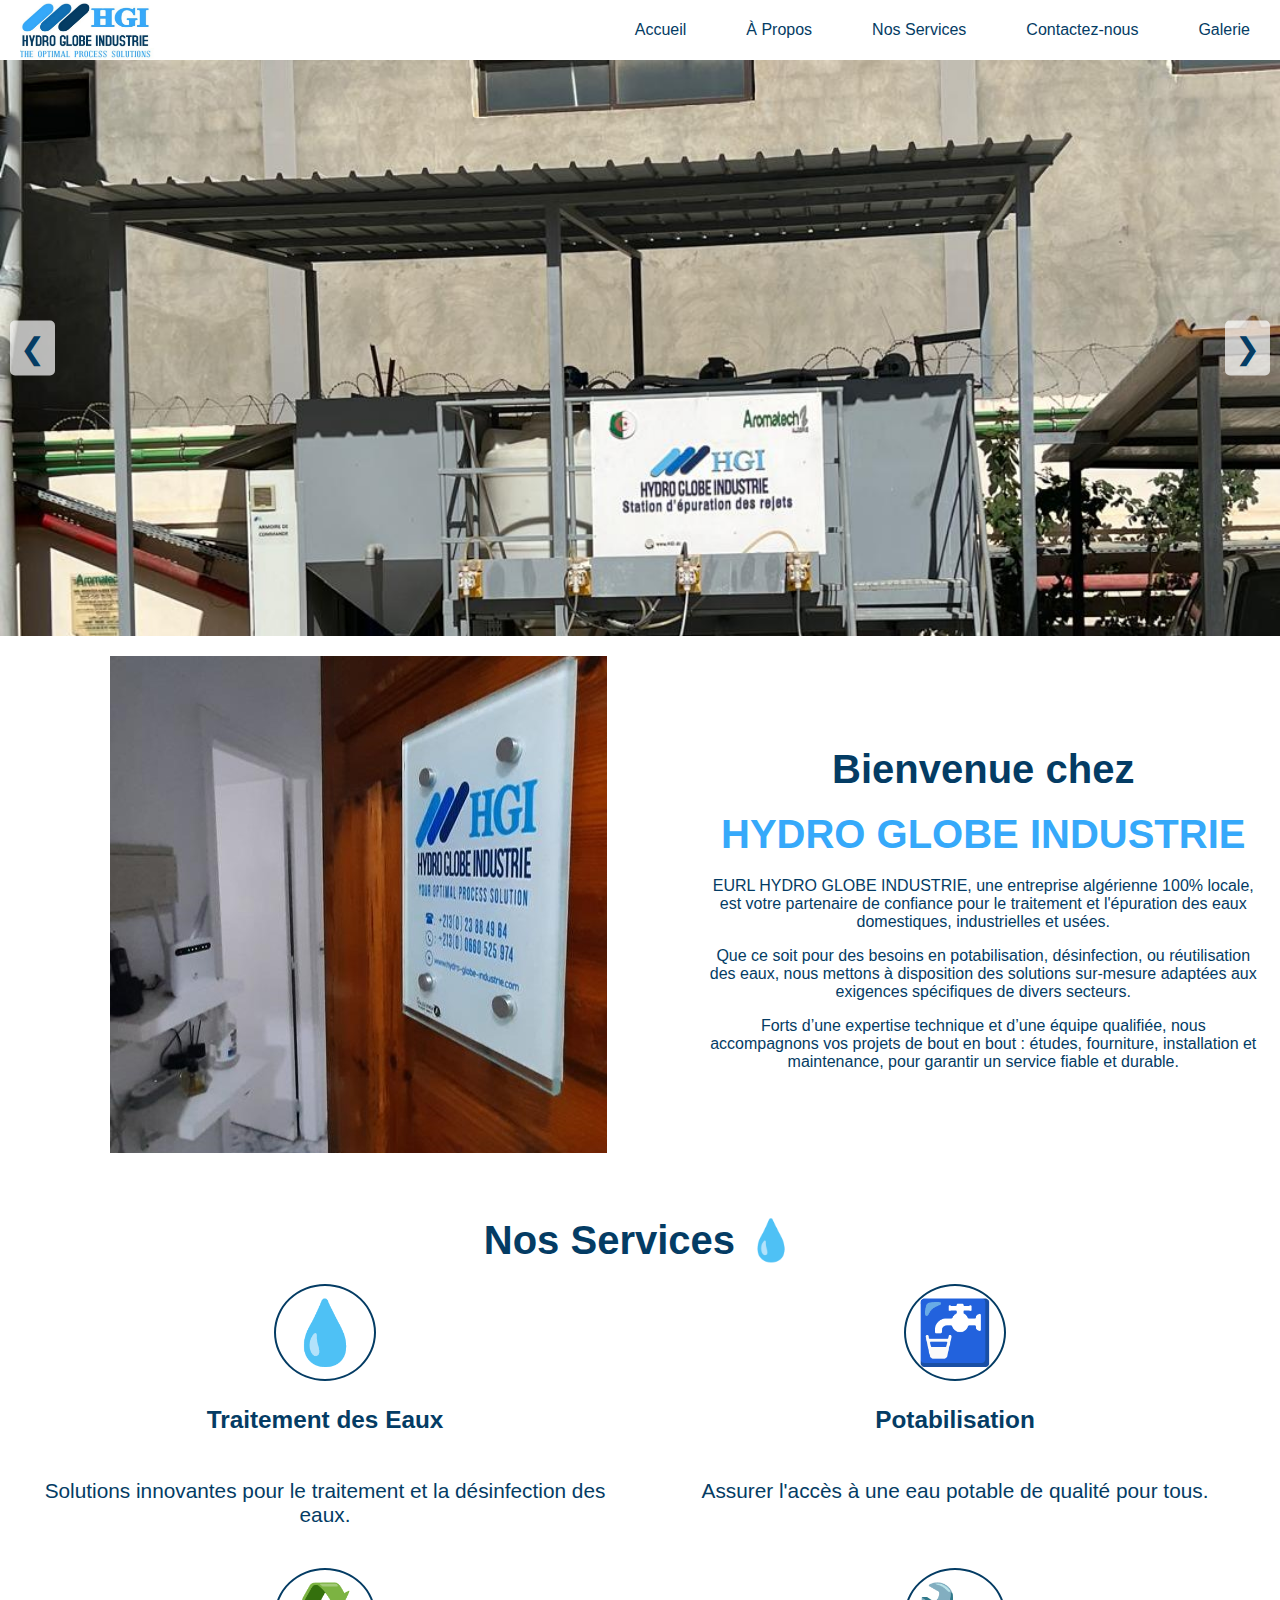
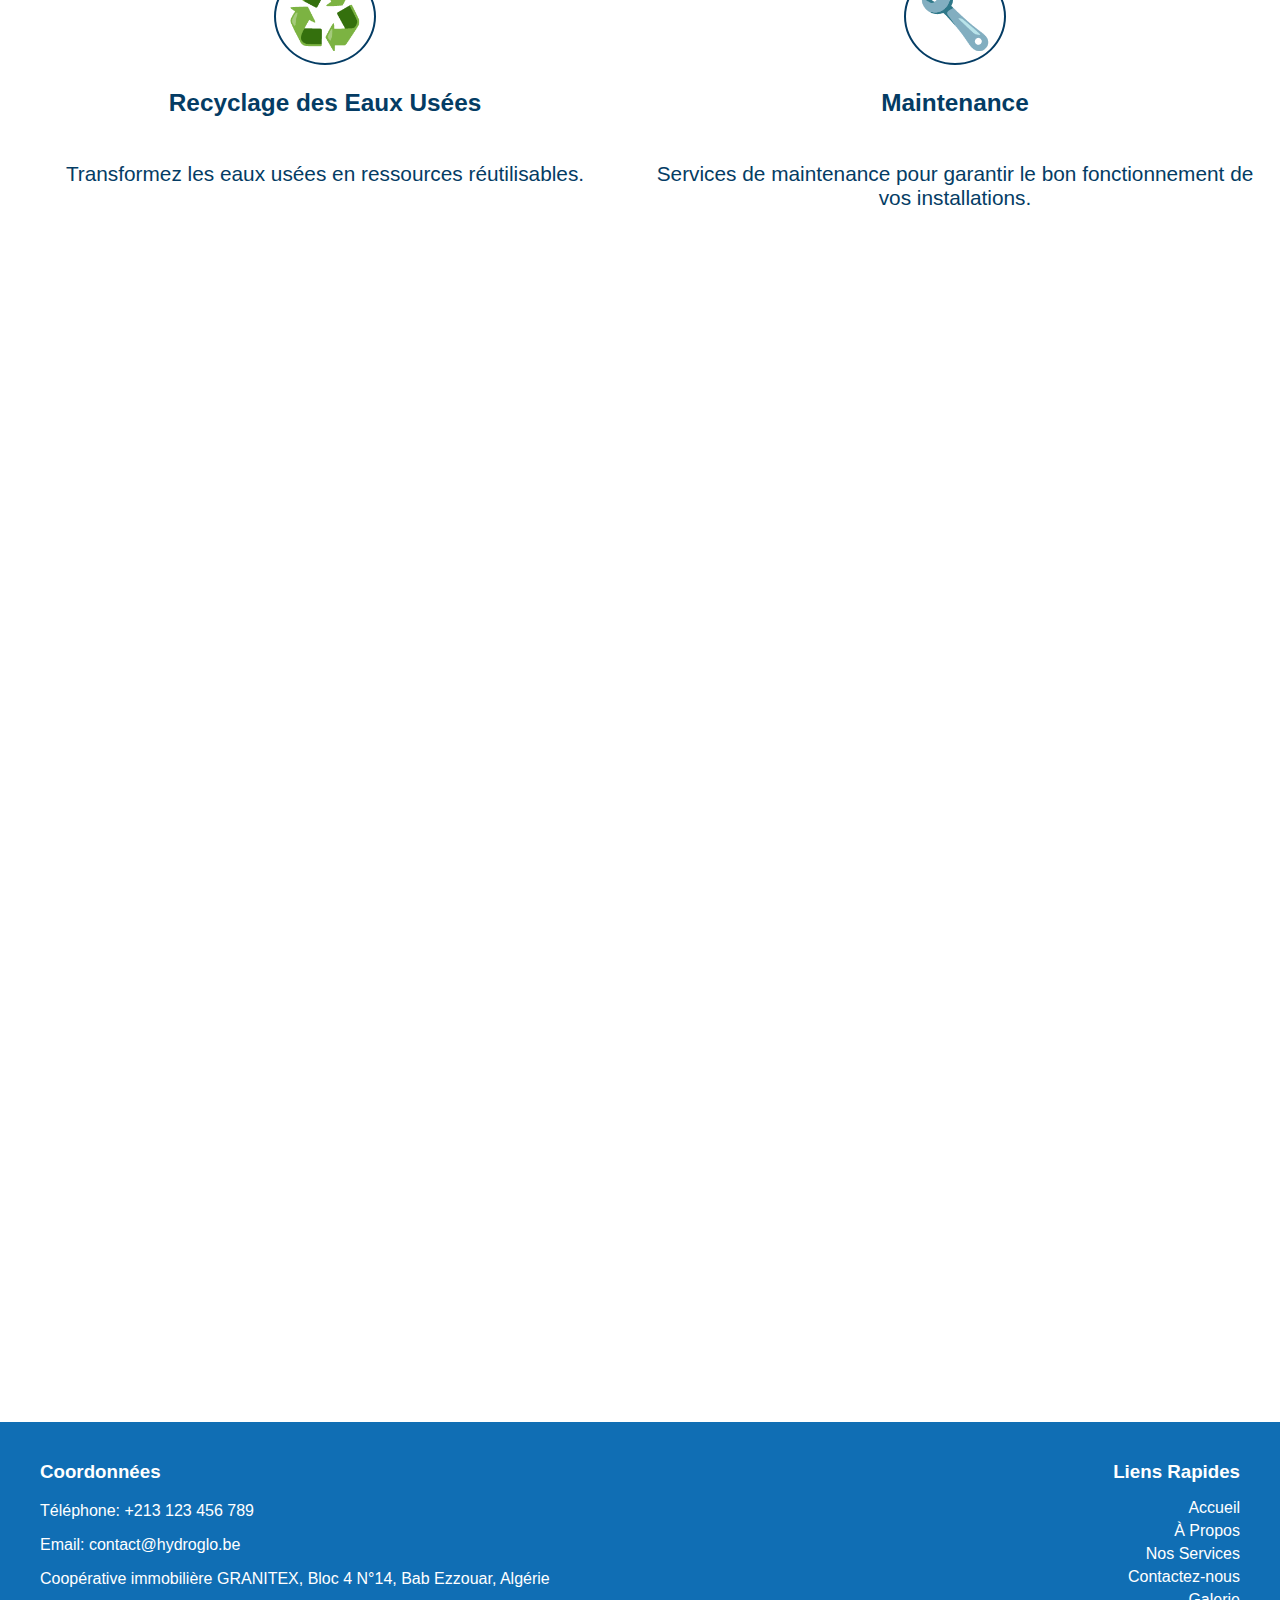
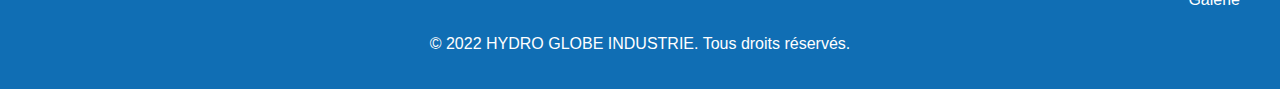
<file: index.html>
<!DOCTYPE html>
<html lang="fr">
  <head>
    <meta charset="UTF-8" />
    <meta name="viewport" content="width=device-width, initial-scale=1.0" />
    <link rel="stylesheet" href="css/styles.css" />
    <title>HYDRO GLOBE INDUSTRIE</title>
  </head>
  <body>
    <header>
      <img src="Assets/logo.png" alt="Logo" style="margin-left: 20px" />
      <!-- Navigation -->
      <nav>
        <div class="burger" id="burger-button">☰</div>
        <ul class="nav-links" id="nav-links">
          <li><a href="index.html">Accueil</a></li>
          <li><a href="aboutme.html">À Propos</a></li>
          <li><a href="services.html">Nos Services</a></li>
          <li><a href="contact.html">Contactez-nous</a></li>
          <li><a href="gallery.html">Galerie</a></li>
        </ul>
      </nav>
    </header>
    <main>
      <section class="slider">
        <div class="slider-container" id="slider-container">
          <!-- Images will be loaded here by JavaScript -->
        </div>
        <button class="slider-arrow left-arrow" onclick="prevSlide()">
          &#10094;
        </button>
        <button class="slider-arrow right-arrow" onclick="nextSlide()">
          &#10095;
        </button>
      </section>

      <section class="description">
        <div class="full">
          <div class="left">
            <img src="Assets/photo_18.jpg" alt="">
          </div>
          
          <div class="right">
            <h2>Bienvenue chez</h2>
        <h2 style="color: #36a9fa">HYDRO GLOBE INDUSTRIE</h2>
            <p>
              EURL HYDRO GLOBE INDUSTRIE, une entreprise algérienne 100% locale, est
              votre partenaire de confiance pour le traitement et l'épuration des
              eaux domestiques, industrielles et usées. 
            </p>
            <p>Que ce soit pour des besoins
                en potabilisation, désinfection, ou réutilisation des eaux, nous
                mettons à disposition des solutions sur-mesure adaptées aux exigences
                spécifiques de divers secteurs. </p>
            <p>Forts d’une
                expertise technique et d’une équipe qualifiée, nous accompagnons vos
                projets de bout en bout : études, fourniture, installation et
                maintenance, pour garantir un service fiable et durable.</p>
          </div>
        </div>
      </section>

      <section class="services">
        <h2 style="text-align: center">Nos Services <span>💧</span></h2>
        <div class="service-grid">
          <div class="service-item">
            <span class="emoji">💧</span>
            <h3>Traitement des Eaux</h3>
            <p>
              Solutions innovantes pour le traitement et la désinfection des
              eaux.
            </p>
          </div>
          <div class="service-item">
            <span class="emoji">🚰</span>
            <h3>Potabilisation</h3>
            <p>Assurer l'accès à une eau potable de qualité pour tous.</p>
          </div>
          <div class="service-item">
            <span class="emoji">♻️</span>
            <h3>Recyclage des Eaux Usées</h3>
            <p>Transformez les eaux usées en ressources réutilisables.</p>
          </div>
          <div class="service-item">
            <span class="emoji">🔧</span>
            <h3>Maintenance</h3>
            <p>
              Services de maintenance pour garantir le bon fonctionnement de vos
              installations.
            </p>
          </div>
        </div>
      </section>

      <section class="contact">
        
        <h2 class="button">Demandez un devis</h2>
        <p style="font-size: 1.2em">
          Si vous êtes intéressé par l'un de nos services, n'hésitez pas à nous
          contacter. Notre équipe se rendra sur place pour discuter de vos
          besoins spécifiques et procéder à une conception personnalisée. Suite
          à cette visite, nous vous fournirons un devis détaillé, adapté à vos
          exigences.
        </p>
        <img src="Assets/dev.jpg" alt="Devis" class="devis-image" />
      </section>

      <section class="location">
        <h2>Notre Emplacement</h2>
        <p>
          Coopérative immobilière GRANITEX, Bloc 4 N°14, Bab Ezzouar, Algérie
        </p>
        <div class="map-container">
          <iframe
            width="100%"
            height="450"
            style="border: 0"
            loading="lazy"
            allowfullscreen
            src="https://www.google.com/maps/embed/v1/place?q=HYDRO%20GLOBE%20INDUSTRIE&key=AIzaSyAbDeQHJWNmG23iouHiiYUZeGxqv3pkgvo"
          >
          </iframe>
        </div>
      </section>
    </main>
    <footer>
      <div class="footer-content">
        <div class="footer-left">
          <h3>Coordonnées</h3>
          <p>Téléphone: +213 123 456 789</p>
          <p>Email: contact@hydroglo.be</p>
          <p>
            Coopérative immobilière GRANITEX, Bloc 4 N°14, Bab Ezzouar, Algérie
          </p>
        </div>
        <div class="footer-links">
          <h3>Liens Rapides</h3>
          <ul>
            <li><a href="index.html">Accueil</a></li>
            <li><a href="aboutme.html">À Propos</a></li>
            <li><a href="services.html">Nos Services</a></li>
            <li><a href="contact.html">Contactez-nous</a></li>
            <li><a href="gallery.html">Galerie</a></li>
          </ul>
        </div>
      </div>
      <p class="footer-copyright">
        &copy; 2022 HYDRO GLOBE INDUSTRIE. Tous droits réservés.
      </p>
    </footer>
    <script src="js/scripts.js"></script>
  </body>
</html>
</file>
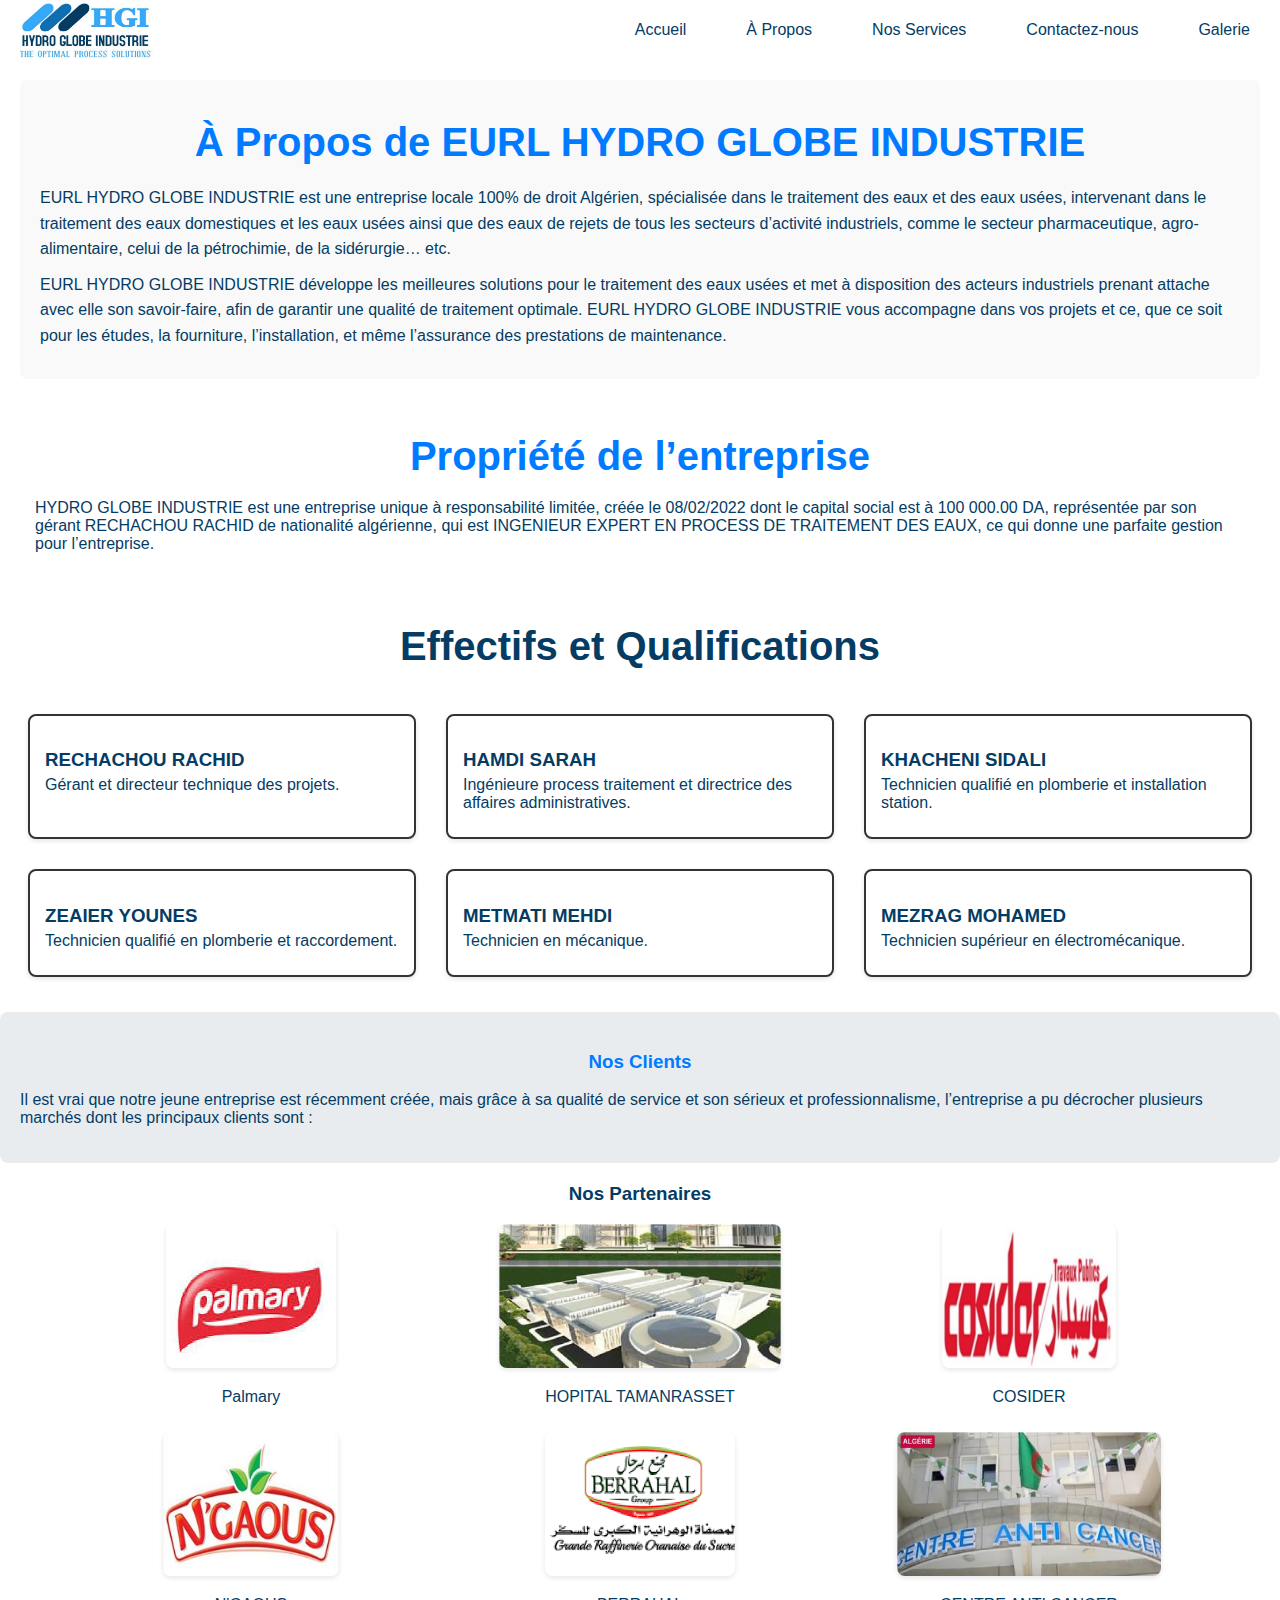
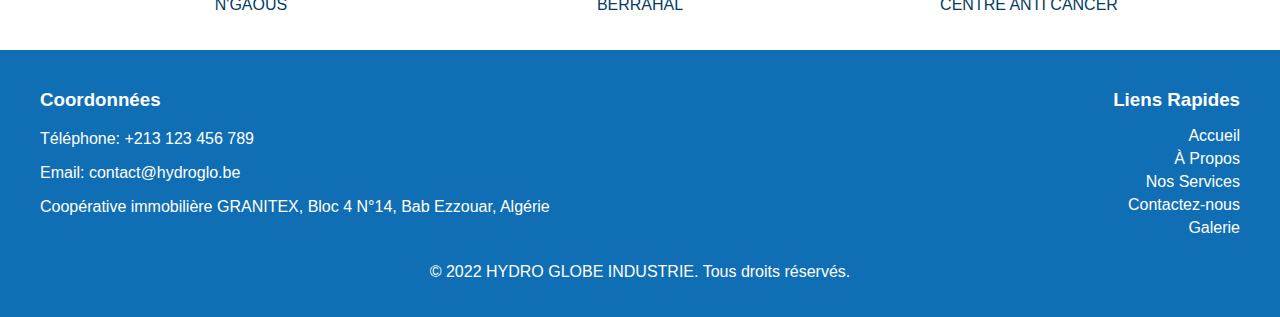
<file: aboutme.html>
<!DOCTYPE html>
<html lang="fr">
  <head>
    <meta charset="UTF-8" />
    <meta name="viewport" content="width=device-width, initial-scale=1.0" />
    <link rel="stylesheet" href="css/styles.css" />
    <link rel="stylesheet" href="css/aboutme.css" />
    <title>À Propos de Nous - HYDRO GLOBE INDUSTRIE</title>
  </head>
  <body>
    <header>
      <img src="Assets/logo.png" alt="Logo" style="margin-left: 20px" />
      <!-- Navigation -->
      <nav>
        <div class="burger" id="burger-button">☰</div>
        <ul class="nav-links" id="nav-links">
          <li><a href="index.html">Accueil</a></li>
          <li><a href="aboutme.html">À Propos</a></li>
          <li><a href="services.html">Nos Services</a></li>
          <li><a href="contact.html">Contactez-nous</a></li>
          <li><a href="gallery.html">Galerie</a></li>
        </ul>
      </nav>
    </header>
    <main>
      <section class="about">
        <h2>À Propos de EURL HYDRO GLOBE INDUSTRIE</h2>
        <p>
          EURL HYDRO GLOBE INDUSTRIE est une entreprise locale 100% de droit Algérien, spécialisée dans le traitement des eaux et des eaux usées, intervenant dans le traitement des eaux domestiques et les eaux usées ainsi que des eaux de rejets de tous les secteurs d’activité industriels, comme le secteur pharmaceutique, agro-alimentaire, celui de la pétrochimie, de la sidérurgie… etc.
        </p>
        <p>
          EURL HYDRO GLOBE INDUSTRIE développe les meilleures solutions pour le traitement des eaux usées et met à disposition des acteurs industriels prenant attache avec elle son savoir-faire, afin de garantir une qualité de traitement optimale. EURL HYDRO GLOBE INDUSTRIE vous accompagne dans vos projets et ce, que ce soit pour les études, la fourniture, l’installation, et même l’assurance des prestations de maintenance.
        </p>
      </section>

      <section class="property">
        <h2 style="text-align: center; color: #007bff;">Propriété de l’entreprise</h2>
        <p>
          HYDRO GLOBE INDUSTRIE est une entreprise unique à responsabilité limitée, créée le 08/02/2022 dont le capital social est à 100 000.00 DA, représentée par son gérant RECHACHOU RACHID de nationalité algérienne, qui est INGENIEUR EXPERT EN PROCESS DE TRAITEMENT DES EAUX, ce qui donne une parfaite gestion pour l’entreprise.
        </p>
      </section>

      <section class="team">
        <h2 style="text-align: center;">Effectifs et Qualifications</h2>
        <div class="team-members">
            <div class="team-member">
                <h3>RECHACHOU RACHID</h3>
                <p>Gérant et directeur technique des projets.</p>
            </div>
            <div class="team-member">
                <h3>HAMDI SARAH</h3>
                <p>Ingénieure process traitement et directrice des affaires administratives.</p>
            </div>
            <div class="team-member">
                <h3>KHACHENI SIDALI</h3>
                <p>Technicien qualifié en plomberie et installation station.</p>
            </div>
            <div class="team-member">
                <h3>ZEAIER YOUNES</h3>
                <p>Technicien qualifié en plomberie et raccordement.</p>
            </div>
            <div class="team-member">
                <h3>METMATI MEHDI</h3>
                <p>Technicien en mécanique.</p>
            </div>
            <div class="team-member">
                <h3>MEZRAG MOHAMED</h3>
                <p>Technicien supérieur en électromécanique.</p>
            </div>
        </div>
      </section>

      <section class="clients">
        <h3>Nos Clients</h3>
        <p>
          Il est vrai que notre jeune entreprise est récemment créée, mais grâce à sa qualité de service et son sérieux et professionnalisme, l’entreprise a pu décrocher plusieurs marchés dont les principaux clients sont :
        </p>
      </section>

      <section class="partners">
        <h3 style="text-align: center;">Nos Partenaires</h3>
        <div class="partner-images">
            <div class="partner-item">
                <img src="Assets/Partner (1).jpg" alt="Partner 1" />
                <p>Palmary</p>
            </div>
            <div class="partner-item">
                <img src="Assets/Partner (2).jpg" alt="Partner 2" />
                <p>HOPITAL TAMANRASSET</p>
            </div>
            <div class="partner-item">
                <img src="Assets/Partner (3).jpg" alt="Partner 3" />
                <p>COSIDER</p>
            </div>
            <div class="partner-item">
                <img src="Assets/Partner (4).jpg" alt="Partner 4" />
                <p>N'GAOUS</p>
            </div>
            <div class="partner-item">
                <img src="Assets/Partner (5).jpg" alt="Partner 5" />
                <p>BERRAHAL</p>
            </div>
            <div class="partner-item">
                <img src="Assets/Partner (6).jpg" alt="Partner 6" />
                <p>CENTRE ANTI CANCER</p>
            </div>
        </div>
      </section>
    </main>
    <footer>
      <div class="footer-content">
        <div class="footer-left">
          <h3>Coordonnées</h3>
          <p>Téléphone: +213 123 456 789</p>
          <p>Email: contact@hydroglo.be</p>
          <p>
            Coopérative immobilière GRANITEX, Bloc 4 N°14, Bab Ezzouar, Algérie
          </p>
        </div>
        <div class="footer-links">
          <h3>Liens Rapides</h3>
          <ul>
            <li><a href="index.html">Accueil</a></li>
            <li><a href="aboutme.html">À Propos</a></li>
            <li><a href="services.html">Nos Services</a></li>
            <li><a href="contact.html">Contactez-nous</a></li>
            <li><a href="gallery.html">Galerie</a></li>
          </ul>
        </div>
      </div>
      <p class="footer-copyright">
        &copy; 2022 HYDRO GLOBE INDUSTRIE. Tous droits réservés.
      </p>
    </footer>
    <script src="js/aboutme.js"></script>
  </body>
</html>
</file>
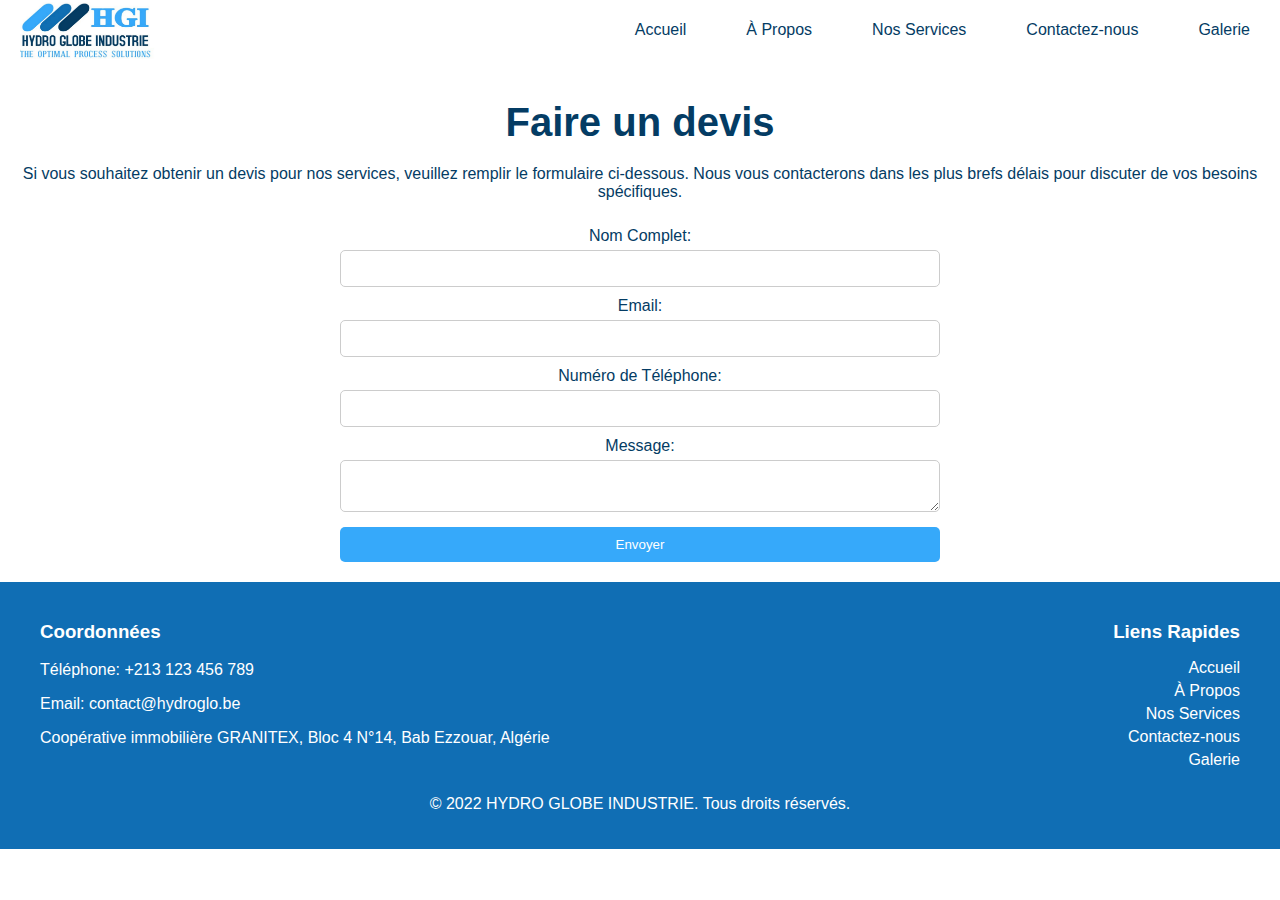
<file: contact.html>
<!DOCTYPE html>
<html lang="fr">
  <head>
    <meta charset="UTF-8" />
    <meta name="viewport" content="width=device-width, initial-scale=1.0" />
    <link rel="stylesheet" href="css/styles.css" />
    <link rel="stylesheet" href="css/contact.css" />
    <title>Faire un devis - HYDRO GLOBE INDUSTRIE</title>
  </head>
  <body>
    <header>
      <img src="Assets/logo.png" alt="Logo" style="margin-left: 20px" />
      <!-- Navigation -->
      <nav>
        <div class="burger" id="burger-button">☰</div>
        <ul class="nav-links" id="nav-links">
          <li><a href="index.html">Accueil</a></li>
          <li><a href="aboutme.html">À Propos</a></li>
          <li><a href="services.html">Nos Services</a></li>
          <li><a href="contact.html">Contactez-nous</a></li>
          <li><a href="gallery.html">Galerie</a></li>
        </ul>
      </nav>
    </header>
    <main>
      <section class="contact-us">
        <h2 style="text-align: center">Faire un devis</h2>
        <p>
          Si vous souhaitez obtenir un devis pour nos services, veuillez remplir le formulaire ci-dessous. Nous vous contacterons dans les plus brefs délais pour discuter de vos besoins spécifiques.
        </p>
        <form id="contact-form">
          <label for="full-name">Nom Complet:</label>
          <input type="text" id="full-name" name="full-name" required />

          <label for="email">Email:</label>
          <input type="email" id="email" name="email" required />

          <label for="phone">Numéro de Téléphone:</label>
          <input type="tel" id="phone" name="phone" required />

          <label for="message">Message:</label>
          <textarea id="message" name="message" required></textarea>

          <button type="submit">Envoyer</button>
        </form>
      </section>
    </main>
    <footer>
      <div class="footer-content">
        <div class="footer-left">
          <h3>Coordonnées</h3>
          <p>Téléphone: +213 123 456 789</p>
          <p>Email: contact@hydroglo.be</p>
          <p>
            Coopérative immobilière GRANITEX, Bloc 4 N°14, Bab Ezzouar, Algérie
          </p>
        </div>
        <div class="footer-links">
          <h3>Liens Rapides</h3>
          <ul>
            <li><a href="index.html">Accueil</a></li>
            <li><a href="aboutme.html">À Propos</a></li>
            <li><a href="services.html">Nos Services</a></li>
            <li><a href="contact.html">Contactez-nous</a></li>
            <li><a href="gallery.html">Galerie</a></li>
          </ul>
        </div>
      </div>
      <p class="footer-copyright">
        &copy; 2022 HYDRO GLOBE INDUSTRIE. Tous droits réservés.
      </p>
    </footer>
    <script src="js/contact.js"></script>
  </body>
</html>
</file>
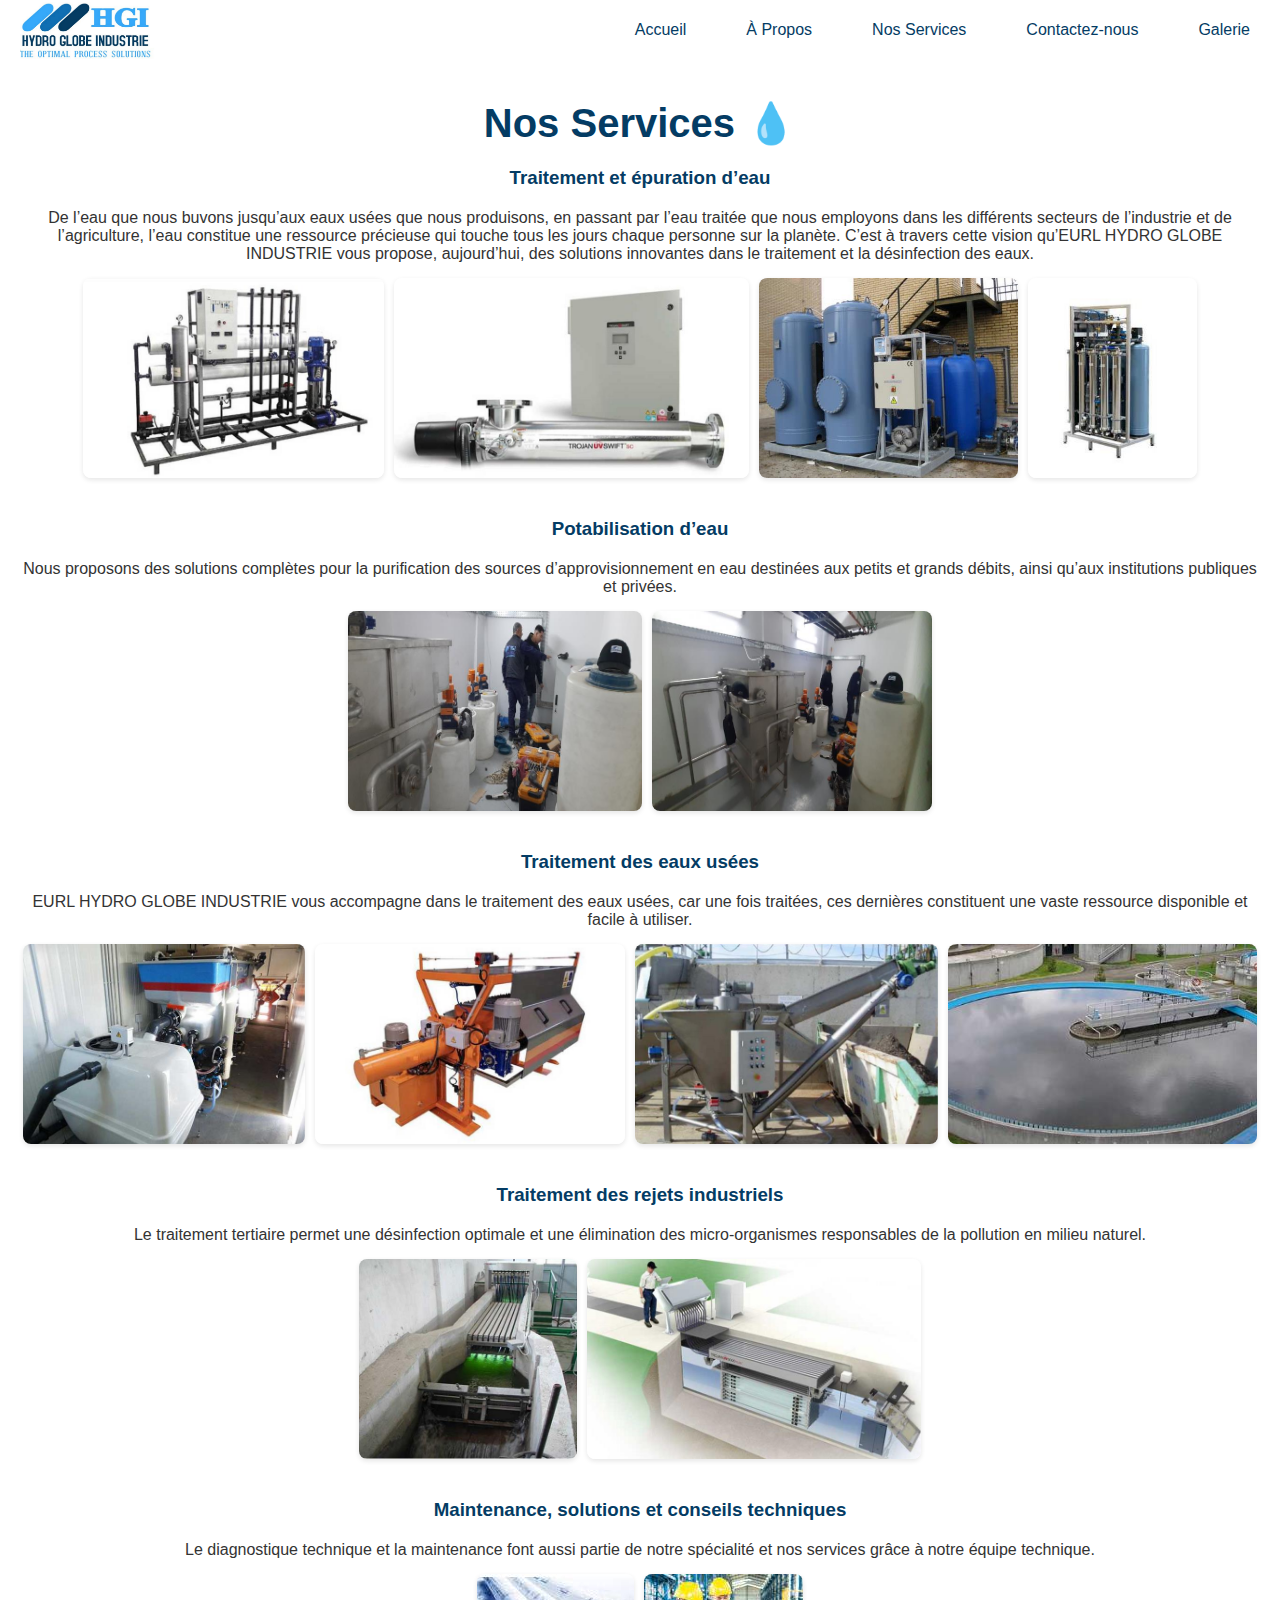
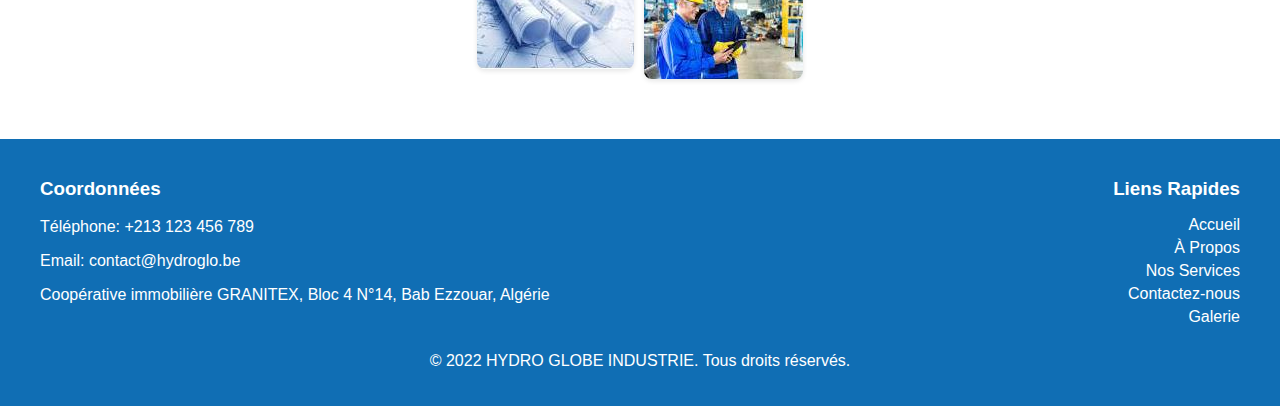
<file: services.html>
<!DOCTYPE html>
<html lang="fr">
  <head>
    <meta charset="UTF-8" />
    <meta name="viewport" content="width=device-width, initial-scale=1.0" />
    <link rel="stylesheet" href="css/styles.css" />
    <link rel="stylesheet" href="css/services.css" />
    <title>Nos Services - HYDRO GLOBE INDUSTRIE</title>
  </head>
  <body>
    <header>
      <img src="Assets/logo.png" alt="Logo" style="margin-left: 20px" />
      <!-- Navigation -->
      <nav>
        <div class="burger" id="burger-button">☰</div>
        <ul class="nav-links" id="nav-links">
          <li><a href="index.html">Accueil</a></li>
          <li><a href="aboutme.html">À Propos</a></li>
          <li><a href="services.html">Nos Services</a></li>
          <li><a href="contact.html">Contactez-nous</a></li>
          <li><a href="gallery.html">Galerie</a></li>
        </ul>
      </nav>
    </header>
    <main>
      <section class="services">
        <h2 style="text-align: center">Nos Services <span>💧</span></h2>
        
        <!-- Service 1: Traitement et épuration d’eau -->
        <div class="service-detail">
          <h3>Traitement et épuration d’eau</h3>
          <p>
            De l’eau que nous buvons jusqu’aux eaux usées que nous produisons, en passant par l’eau traitée que nous employons dans les différents secteurs de l’industrie et de l’agriculture, l’eau constitue une ressource précieuse qui touche tous les jours chaque personne sur la planète. 
            C’est à travers cette vision qu’EURL HYDRO GLOBE INDUSTRIE vous propose, aujourd’hui, des solutions innovantes dans le traitement et la désinfection des eaux.
          </p>
          <div class="image-grid">
            <img src="Assets/Services/9.jpg" alt="Service 1 Image 1" />
            <img src="Assets/Services/10.jpg" alt="Service 1 Image 2" />
            <img src="Assets/Services/11.jpg" alt="Service 1 Image 3" />
            <img src="Assets/Services/12.jpg" alt="Service 1 Image 4" />
          </div>
        </div>

        <!-- Service 2: Potabilisation d’eau -->
        <div class="service-detail">
          <h3>Potabilisation d’eau</h3>
          <p>
            Nous proposons des solutions complètes pour la purification des sources d’approvisionnement en eau destinées aux petits et grands débits, ainsi qu’aux institutions publiques et privées.
          </p>
          <div class="image-grid">
            <img src="Assets/Services/13.jpg" alt="Service 2 Image 1" />
            <img src="Assets/Services/14.jpg" alt="Service 2 Image 2" />
          </div>
        </div>

        <!-- Service 3: Traitement des eaux usées -->
        <div class="service-detail">
          <h3>Traitement des eaux usées</h3>
          <p>
            EURL HYDRO GLOBE INDUSTRIE vous accompagne dans le traitement des eaux usées, car une fois traitées, ces dernières constituent une vaste ressource disponible et facile à utiliser.
          </p>
          <div class="image-grid">
            <img src="Assets/Services/15.jpg" alt="Service 3 Image 1" />
            <img src="Assets/Services/16.jpg" alt="Service 3 Image 2" />
            <img src="Assets/Services/17.jpg" alt="Service 3 Image 3" />
            <img src="Assets/Services/18.jpg" alt="Service 3 Image 4" />
          </div>
        </div>

        <!-- Service 4: Traitement des rejets industriels -->
        <div class="service-detail">
          <h3>Traitement des rejets industriels</h3>
          <p>
            Le traitement tertiaire permet une désinfection optimale et une élimination des micro-organismes responsables de la pollution en milieu naturel.
          </p>
          <div class="image-grid">
            <img src="Assets/Services/19.jpg" alt="Service 4 Image 1" />
            <img src="Assets/Services/20.jpg" alt="Service 4 Image 2" />
          </div>
        </div>

        <!-- Service 5: Maintenance, solutions et conseils techniques -->
        <div class="service-detail">
          <h3>Maintenance, solutions et conseils techniques</h3>
          <p>
            Le diagnostique technique et la maintenance font aussi partie de notre spécialité et nos services grâce à notre équipe technique.
          </p>
          <div class="image-grid">
            <img src="Assets/Services/21.jpg" alt="Service 5 Image 1" />
            <img src="Assets/Services/22.jpg" alt="Service 5 Image 2" />
          </div>
        </div>

      </section>
    </main>
    <footer>
      <div class="footer-content">
        <div class="footer-left">
          <h3>Coordonnées</h3>
          <p>Téléphone: +213 123 456 789</p>
          <p>Email: contact@hydroglo.be</p>
          <p>
            Coopérative immobilière GRANITEX, Bloc 4 N°14, Bab Ezzouar, Algérie
          </p>
        </div>
        <div class="footer-links">
          <h3>Liens Rapides</h3>
          <ul>
            <li><a href="index.html">Accueil</a></li>
            <li><a href="aboutme.html">À Propos</a></li>
            <li><a href="services.html">Nos Services</a></li>
            <li><a href="contact.html">Contactez-nous</a></li>
            <li><a href="gallery.html">Galerie</a></li>
          </ul>
        </div>
      </div>
      <p class="footer-copyright">
        &copy; 2022 HYDRO GLOBE INDUSTRIE. Tous droits réservés.
      </p>
    </footer>
    <script src="js/scripts.js"></script>
    <script src="js/services.js"></script>
  </body>
</html>
</file>
<file: css/styles.css>
body {
    font-family: Arial, sans-serif; /* Font style */
    background-color: white;
    color: #043c64;
    margin: 0;
    padding: 0;
    overflow-x: hidden; /* Prevent horizontal scrollbar */
}

header {
    background-color: white;
    color: #043c64;
    display: flex;
    align-items: center;
}

header img {
    max-height: 60px;
    margin-right: 15px;
}

nav {
    margin-left: auto; /* Push the nav to the right */
}

nav ul {
    list-style-type: none;
    padding: 0;
    display: flex; /* Horizontal layout */
}

nav ul li {
    margin: 0 15px; /* Spacing */
}

nav ul li a {
    color: #043c64; /* Text color */
    text-decoration: none;
    padding: 10px 15px; /* Button appearance */
    border-radius: 5px; /* Rounded corners */
    transition: background-color 0.3s;
}

nav ul li a:hover {
    background-color: #f0f0f0; /* Hover effect */
}

footer {
    background-color: #106eb4; /* Footer background color */
    color: white; /* Text color */
    padding: 20px; /* Padding around the footer */
    display: flex; /* Use flexbox for layout */
    flex-direction: column; /* Stack items vertically */
    align-items: center; /* Center align items */
}

.footer-content {
    display: flex; /* Use flexbox for the content */
    justify-content: space-between; /* Space between left and right */
    width: 100%; /* Full width */
    max-width: 1200px; /* Optional: limit max width */
    align-items: flex-start; /* Align items at the top */
}

.footer-left {
    text-align: left; /* Align text to the left */
    flex: 1; /* Allow this section to grow */
}

.footer-links {
    text-align: right; /* Align text to the right */
    flex: 1; /* Allow this section to grow */
    margin: 0 !important; /* Remove margin */
    padding: 0; /* Remove padding if any */
}

.footer-links h3 {
    margin-bottom: 10px; /* Space below the heading */
}

.footer-links ul {
    list-style-type: none; /* Remove bullet points */
    padding: 0; /* Remove padding */
}

.footer-links ul li {
    margin: 5px 0; /* Space between links */
}

.footer-links a {
    color: white; /* Link color */
    text-decoration: none; /* Remove underline */
}

.footer-links a:hover {
    text-decoration: underline; /* Underline on hover */
}

.footer-copyright {
    margin-top: 10px; /* Space above copyright */
    text-align: center; /* Center align copyright */
    width: 100%; /* Full width */
}

.slider {
    position: relative; /* Position relative for absolute positioning of arrows */
    background-color: #043c64; /* Placeholder color */
    overflow: hidden; /* Prevent overflow */
}

.slider-container {
    display: flex; /* Ensure images are displayed in a row */
    transition: transform 0.5s ease; /* Smooth transition */
    width: 100%;
    overflow: hidden;

    background-color: transparent; /* Ensures no background color is shown */
    position: relative;
    align-items: center;
    justify-content: center;


}

.slider-container img {
    width: auto; /* Full width */
    height: 100%;
    overflow: hidden;
    min-width: 100%; /* Ensures the image covers the width */
    min-height: 100%; /* Ensures the image covers the height */
    object-fit: cover; /* Crops the image to maintain aspect ratio */

}

.slider-arrow {
    position: absolute;
    top: 50%; /* Center vertically */
    transform: translateY(-50%); /* Adjust for exact center */
    background-color: rgba(255, 255, 255, 0.7); /* Semi-transparent background */
    border: none;
    color: #043c64; /* Arrow color */
    font-size: 30px; /* Arrow size */
    cursor: pointer;
    padding: 10px; /* Padding around the arrow */
    border-radius: 5px; /* Rounded corners */
    z-index: 10; /* Ensure arrows are above other content */
}

.left-arrow {
    left: 10px; /* Position left arrow */
}

.right-arrow {
    right: 10px; /* Position right arrow */
}

.description, .services, .contact, .location {
    padding: 20px;
    text-align: center; /* Center align sections */
}

.service-grid {
    display: grid; /* Grid layout */
    grid-template-columns: repeat(2, 1fr); /* Two columns */
    gap: 20px; /* Space between items */
}

.service-item {
    display: flex; /* Flexbox for alignment */
    flex-direction: column; /* Stack emoji and text */
    align-items: center; /* Center items */
    opacity: 0; /* Initially hidden */
    font-size: 1.3em; /* Increase font size */
}

.emoji {
    font-size: 3em; /* Emoji size */
    border: 2px solid #043c64;
    border-radius: 50%;
    padding: 10px;
}

.button {
    background-color: #36a9fa;
    color: white;
    padding: 10px 20px;
    text-decoration: none;
    border-radius: 5px;
    width: auto;
    transition: background-color 0.3s;
    display: inline-block; /* Ensures the element only takes as much width as needed */
    padding: 0.5em 1em; /* Optional: add some padding around the text */
    text-align: center; /* Center the text inside the button */
    cursor: pointer; /* Optional: pointer cursor on hover */

}

.button:hover {
    background-color: #1041b4; /* Hover effect */
}

hr {
    display: none; /* Hide horizontal lines */
}

/* Animation for sliding in from the left */
@keyframes slideInLeft {
    0% { transform: translateX(-100%); opacity: 0; }
    100% { transform: translateX(0); opacity: 1; }
}

/* Animation for sliding in from the right */
@keyframes slideInRight {
    0% { transform: translateX(100%); opacity: 0; }
    100% { transform: translateX(0); opacity: 1; }
}

/* Classes to apply animations */
.animate-left { animation: slideInLeft 0.5s forwards; }
.animate-right { animation: slideInRight 0.5s forwards; }

.location {
    background-color: #f9f9f9; /* Light background */
    border-radius: 8px; /* Rounded corners */
    box-shadow: 0 2px 10px rgba(0, 0, 0, 0.1); /* Shadow */
    padding: 20px; /* Padding around the section */
    opacity: 0; /* Initially hidden */
    transition: opacity 1s ease, transform 1s ease; /* Transition for opacity and transform */
    visibility: hidden; /* Hide the section */
}

.location.visible {
    opacity: 1; /* Fully visible */
    visibility: visible; /* Make it visible */
    transform: translateY(0); /* Move to original position */
}

.map-container {
    margin-top: 15px; /* Space above the map */
}

h2 {
    color: #043c64; /* Title color */
    font-size: 2.5em; /* Increase font size for section titles */
    margin: 20px 0; /* Add margin above and below titles */
}

.footer-links {
    margin: 15px 0; /* Space above and below the links */
}

.footer-links ul {
    list-style-type: none; /* Remove bullet points */
    padding: 0; /* Remove padding */
}

.footer-links ul li {
    margin: 5px 0; /* Space between links */
}

.footer-links a {
    color: white; /* Link color */
    text-decoration: none; /* Remove underline */
}

.footer-links a:hover {
    text-decoration: underline; /* Underline on hover */
}

.contact {
    margin: 0px 50px;
    opacity: 0; /* Initially hidden */
    transform: translateY(50px); /* Start further below */
    transition: opacity 2.5s ease, transform 0.5s ease; /* Transition for opacity and transform */
    visibility: hidden; /* Hide the section */
}

.contact.visible {
    opacity: 1; /* Fully visible */
    visibility: visible; /* Make it visible */
    transform: translateY(0); /* Move to original position */
}

.contact .button {
    margin-bottom: 15px; /* Margin below the button */
}

.devis-image {
    width: 100%; /* Make the image responsive */
    max-width: 600px; /* Set a maximum width */
    height: auto; /* Maintain aspect ratio */
    margin-top: 20px; /* Space above the image */
    border-radius: 8px; /* Rounded corners for the image */
}

.burger {
    display: none; /* Hidden by default */
    cursor: pointer;
}

.nav-links {
    display: flex; /* Default display for larger screens */
}

.full {
    display: flex;
    align-items: stretch; /* Ensure children stretch to match the container */
}

.left {
    margin-right: 10px;
    width: 55vw;
    text-align: center;
}
.right {
    width: 45vw;
    text-align: center;
    align-self: center;
}





@media (max-width: 768px) {
    .burger {
        display: block; /* Show burger button on small screens */
    }
    .nav-links {
        display: none; /* Hide links by default on small screens */
        flex-direction: column; /* Stack links vertically */
    }
    .nav-links.active {
        display: flex; /* Show links when active */
    }
    .nav-links li {
        padding: 5px 0; /* Increase padding for bigger buttons */
        border-bottom: 1px solid #043c64; /* Add a line between items */
        /*make it center by hight*/
        display: flex;
        align-items: center;
    }
    
    .nav-links li:last-child {
        border-bottom: none; /* Remove the line for the last item */
    }
    #slider-container {
        height: auto !important; /* Permet de s'adapter au contenu */
    }
    
}
</file>
<file: css/aboutme.css>
/* Additional styles for the about section */
.about {
    padding: 20px;
    background-color: #f9f9f9;
    border-radius: 8px;
    margin: 20px;
}
.about h2 {
    text-align: center;
    color: #007bff;
}
.about p {
    line-height: 1.6;
    margin: 10px 0;
}
.team {
    display: flex;
    flex-wrap: wrap;
    justify-content: space-around;
    margin: 20px 0;
}
.team-member {
    background-color: #fff;
    border: 2px solid #333;
    border-radius: 8px;
    padding: 15px;
    margin: 15px;
    width: calc(30% - 30px);
    box-shadow: 0 2px 5px rgba(0, 0, 0, 0.1);
    transition: box-shadow 0.3s ease;
}
.team-member:hover {
    box-shadow: 0 4px 15px #3ba9f7;
}
.clients {
    background-color: #e9ecef;
    padding: 20px;
    border-radius: 8px;
    margin: 20px 0;
}
.clients h3 {
    text-align: center;
    color: #007bff;
}
.clients ul {
    list-style-type: none;
    padding: 0;
}
.clients li {
    text-align: center;
    margin: 5px 0;
}
.team-members {
    display: flex;
    justify-content: center;
    flex-wrap: wrap;
    margin-top: 10px;
}
.team-member h3 {
    margin-bottom: 5px;
}
.team-member p {
    margin-top: 0;
    margin-bottom: 10px;
}
.property {
    margin: 20px;
    padding: 15px;
}
.partners {
    margin: 20px 0;
    text-align: center; /* Center the title */
}

.partner-images {
    display: flex;
    flex-wrap: wrap;
    justify-content: center; /* Center the images */
    gap: 10px; /* Space between images */
}

.partner-item {
    width: calc(30% - 5px); /* Set width for two columns with gap adjustment */
    overflow: hidden; /* Prevent overflow */
}

.partner-images img {
    object-fit: contain; /* Ensure the image fits within the container without distortion */
    border-radius: 8px; /* Optional: Add rounded corners */
    box-shadow: 0 2px 5px rgba(0, 0, 0, 0.1); /* Optional: Add shadow for depth */
    transition: transform 0.3s; /* Smooth transition for hover effect */
}

.partner-images img:hover {
    transform: scale(1.1); /* Scale image on hover */
}

/* New rule to increase size by 1.2x */
.partner-images img {
    
    max-height: 144px; /* Increase max-height to 1.2 times the previous max-height */
}
</file>
<file: css/contact.css>
/* Styles specific to the contact page */

.contact-us {
    padding: 20px;
    text-align: center; /* Center align sections */
}

#contact-form {
    max-width: 600px; /* Limit form width */
    margin: 0 auto; /* Center the form */
    display: flex;
    flex-direction: column; /* Stack form elements */
}

label {
    margin-top: 10px; /* Space above labels */
}

input, textarea {
    padding: 10px; /* Padding for inputs */
    margin-top: 5px; /* Space above inputs */
    border: 1px solid #ccc; /* Border for inputs */
    border-radius: 5px; /* Rounded corners */
}

button {
    margin-top: 15px; /* Space above button */
    padding: 10px; /* Padding for button */
    background-color: #36a9fa; /* Button color */
    color: white; /* Text color */
    border: none; /* Remove border */
    border-radius: 5px; /* Rounded corners */
    cursor: pointer; /* Pointer cursor */
}

button:hover {
    background-color: #106eb4; /* Darker color on hover */
} 


.contact-hero {
    background: linear-gradient(rgba(0,51,102,0.9), rgba(0,51,102,0.9)), url('../images/contact-bg.jpg') no-repeat center center;
    background-size: cover;
    color: white;
    padding: 4rem 2rem;
    text-align: center;
}

.contact-content {
    max-width: 1200px;
    margin: 0 auto;
    padding: 4rem 2rem;
    display: grid;
    grid-template-columns: 1fr 1fr;
    gap: 3rem;
}

.contact-details {
    background: white;
    padding: 2rem;
    border-radius: 10px;
    box-shadow: 0 5px 15px rgba(0,0,0,0.1);
}

.contact-form {
    background: white;
    padding: 2rem;
    border-radius: 10px;
    box-shadow: 0 5px 15px rgba(0,0,0,0.1);
}

.form-group {
    margin-bottom: 1.5rem;
}

.form-group label {
    display: block;
    margin-bottom: 0.5rem;
    color: #333;
    font-weight: 500;
}

.form-group input,
.form-group textarea,
.form-group select {
    width: 100%;
    padding: 0.8rem;
    border: 1px solid #ddd;
    border-radius: 5px;
    font-size: 1rem;
}

.submit-btn {
    background: #0066cc;
    color: white;
    padding: 1rem 2rem;
    border: none;
    border-radius: 5px;
    font-size: 1rem;
    cursor: pointer;
    transition: background 0.3s;
}

.submit-btn:hover {
    background: #004d99;
}

@media (max-width: 768px) {
    .contact-content {
        grid-template-columns: 1fr;
    }
}
</file>
<file: css/services.css>
/* Styles specific to the services page */

.services {
    padding: 20px;
    text-align: center; /* Center align sections */
}

.service-grid {
    display: grid; /* Grid layout */
    grid-template-columns: repeat(2, 1fr); /* Two columns */
    gap: 20px; /* Space between items */
}

.service-item {
    display: flex; /* Flexbox for alignment */
    flex-direction: column; /* Stack emoji and text */
    align-items: center; /* Center items */
}

.emoji {
    font-size: 2em; /* Emoji size */
    border: 2px solid #043c64;
    border-radius: 50%;
    padding: 10px;
}

.service-detail {
    margin-bottom: 40px; /* Space between service sections */
}

.image-grid {
    display: flex; /* Use flexbox for centering */
    justify-content: center; /* Center images horizontally */
    flex-wrap: wrap; /* Allow images to wrap to the next line */
    gap: 10px; /* Space between images */
}

.image-grid img {
    max-width: 40%; /* Make images smaller */
    max-height: 200px; /* Set a maximum height for images */
    height: 100%; /* Set height to 100% to ensure uniformity */
    object-fit: cover; /* Maintain aspect ratio and cover the area */
    border-radius: 8px; /* Rounded corners for images */
    box-shadow: 0 2px 5px rgba(0, 0, 0, 0.1); /* Add subtle shadow for depth */
}

/* Additional styles for service sections */
.service-detail h3 {
    color: #043c64; /* Title color */
    margin: 20px 0; /* Space above and below titles */
}

.service-detail p {
    color: #333; /* Text color for descriptions */
    margin-bottom: 15px; /* Space below paragraphs */
}
</file>
